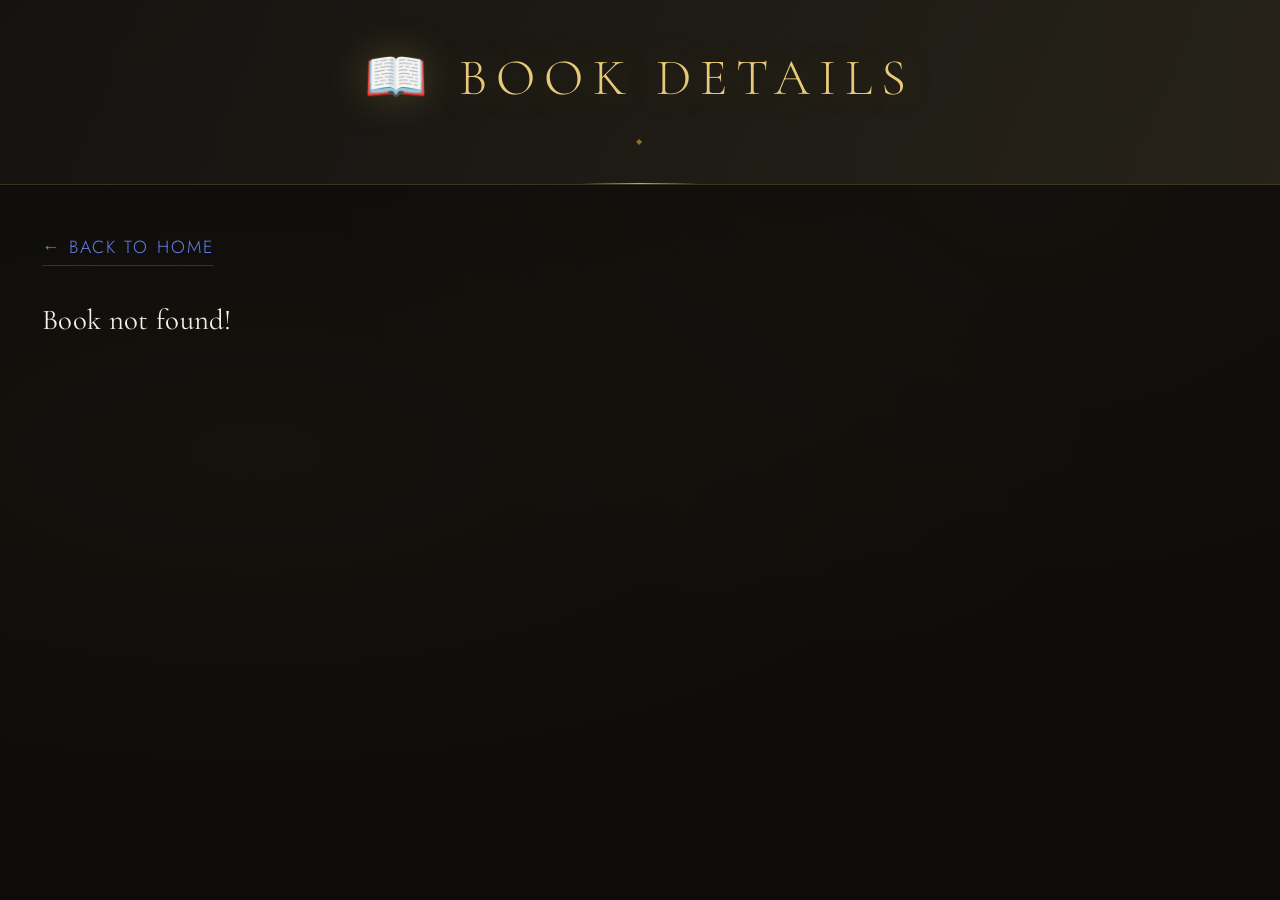
<file: src/main/resources/static/book-details.html>
<!DOCTYPE html>
<html lang="en">
<head>
    <meta charset="UTF-8">
    <meta name="viewport" content="width=device-width, initial-scale=1.0">
    <title>Book Details</title>
    <link rel="stylesheet" href="style.css">
</head>
<body>
    <header>
        <div class="container">
            <h1>📖 Book Details</h1>
        </div>
    </header>

    <div class="container">
        <a href="index.html" style="text-decoration: none; color: #667eea; font-size: 1.1rem;">← Back to Home</a>
        
        <div id="bookDetails" style="margin-top: 30px; display: flex; gap: 40px; flex-wrap: wrap;">
            <!-- JavaScript will fill this area -->
        </div>
    </div>

    <script>
        async function loadBookDetails() {
            // Get book id from URL (example: book-details.html?id=1)
            const urlParams = new URLSearchParams(window.location.search);
            const bookId = urlParams.get('id');

            if (!bookId) {
                document.getElementById('bookDetails').innerHTML = "<h2>Book not found!</h2>";
                return;
            }

            try {
                const response = await fetch(`/api/books/${bookId}`);
                const book = await response.json();

                document.getElementById('bookDetails').innerHTML = `
                    <div style="flex: 1; min-width: 300px;">
                        <img src="${book.imageUrl}" alt="${book.title}" 
                             style="width: 100%; max-width: 400px; border-radius: 12px; box-shadow: 0 5px 20px rgba(0,0,0,0.2);">
                    </div>
                    
                    <div style="flex: 1; min-width: 300px;">
                        <h1>${book.title}</h1>
                        <h3>by ${book.author}</h3>
                        <p class="price" style="font-size: 2rem;">₹${book.price}</p>
                        <p style="margin: 20px 0; font-size: 1.1rem;">${book.description}</p>
                        
                        <button class="btn btn-primary" style="font-size: 1.2rem; padding: 15px 30px;" 
                                onclick="addToCart(${book.id})">
                            Add to Cart
                        </button>
                    </div>
                `;
            } catch (error) {
                document.getElementById('bookDetails').innerHTML = "<h2>Error loading book details</h2>";
            }
        }

        async function addToCart(bookId) {
            await fetch(`/api/cart?bookId=${bookId}`, { method: 'POST' });
            alert('✅ Book added to cart successfully!');
        }

        // Load book when page opens
        window.onload = loadBookDetails;
    </script>
</body>
</html>
</file>
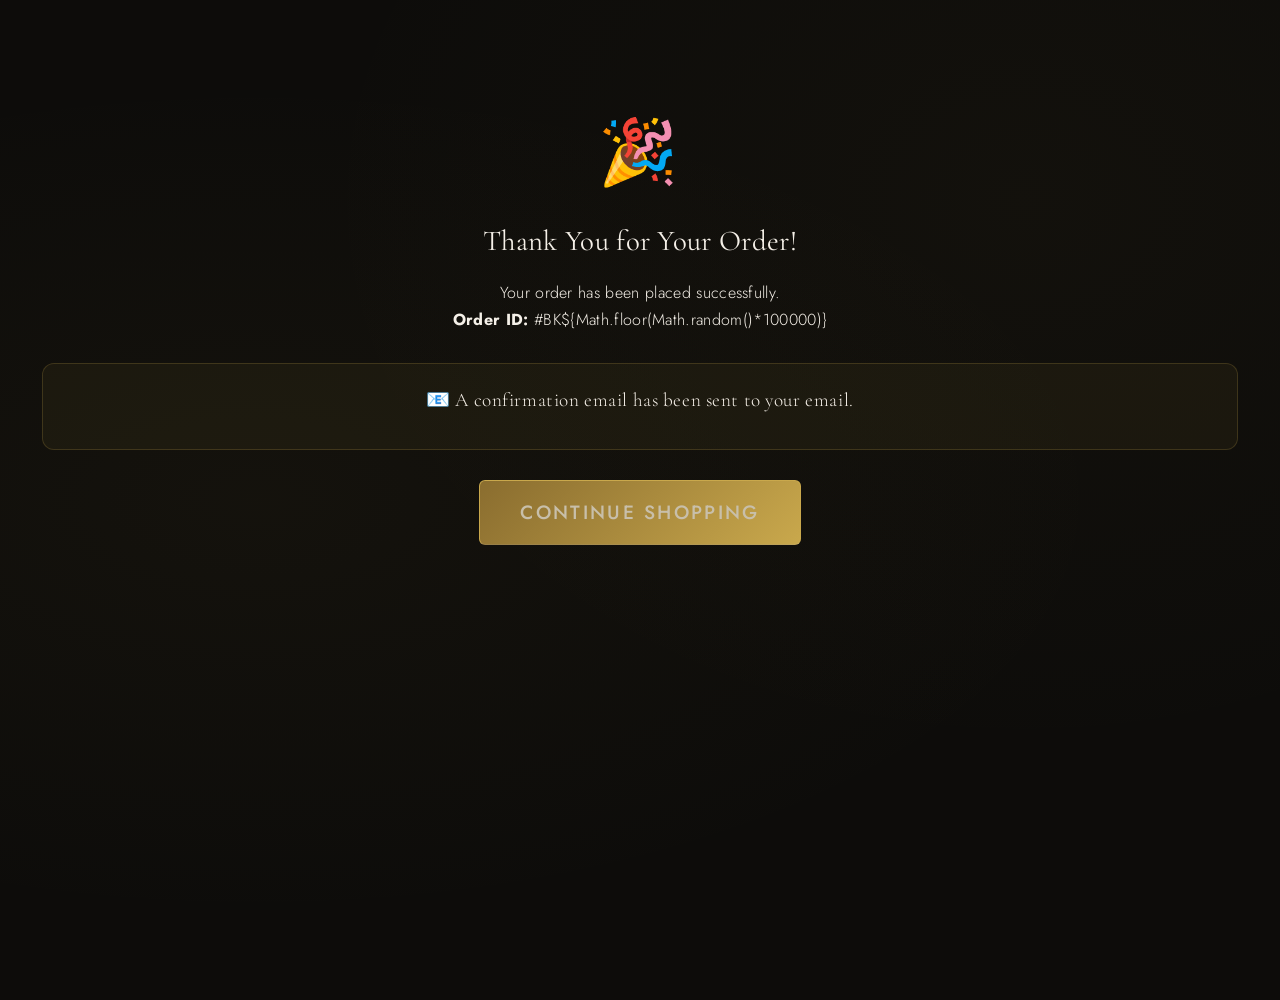
<file: src/main/resources/static/confirmation.html>
<!DOCTYPE html>
<html lang="en">
<head>
    <meta charset="UTF-8">
    <meta name="viewport" content="width=device-width, initial-scale=1.0">
    <title>Order Confirmed</title>
    <link rel="stylesheet" href="style.css">
</head>
<body>
    <div class="container" style="text-align:center; margin-top:100px;">
        <h1 style="font-size:4rem; color:#27ae60;">🎉</h1>
        <h2>Thank You for Your Order!</h2>
        <p>Your order has been placed successfully.</p>
        <p><strong>Order ID:</strong> #BK${Math.floor(Math.random()*100000)}</p>
        
        <div style="margin:30px 0; padding:20px; background:#f0f8f0; border-radius:10px;">
            <h3>📧 A confirmation email has been sent to your email.</h3>
        </div>
        
        <a href="index.html" class="btn btn-primary" style="font-size:1.2rem; padding:15px 40px;">
            Continue Shopping
        </a>
    </div>
</body>
</html>
</file>
<file: src/main/resources/static/style.css>
@import url('https://fonts.googleapis.com/css2?family=Cormorant+Garamond:ital,wght@0,300;0,400;0,600;1,300;1,400&family=Jost:wght@200;300;400;500&display=swap');

/* ── CSS Variables ── */
:root {
  --gold:        #c9a84c;
  --gold-light:  #e8c97a;
  --gold-dim:    #8a6d2f;
  --dark:        #0d0c0a;
  --dark-2:      #141310;
  --dark-3:      #1c1a16;
  --dark-4:      #252219;
  --cream:       #f5f0e8;
  --cream-dim:   #c8bfaa;
  --white:       #ffffff;
  --danger:      #c0392b;
  --danger-dark: #922b21;

  --font-display: 'Cormorant Garamond', Georgia, serif;
  --font-body:    'Jost', sans-serif;

  --radius-sm:  6px;
  --radius-md:  12px;
  --radius-lg:  20px;
  --shadow-gold: 0 0 30px rgba(201,168,76,0.15);
  --shadow-card: 0 8px 40px rgba(0,0,0,0.5);
  --transition:  0.35s cubic-bezier(0.4, 0, 0.2, 1);
}

/* ── Reset ── */
*, *::before, *::after {
  margin: 0;
  padding: 0;
  box-sizing: border-box;
}

/* ── Scrollbar ── */
::-webkit-scrollbar { width: 6px; }
::-webkit-scrollbar-track { background: var(--dark-2); }
::-webkit-scrollbar-thumb { background: var(--gold-dim); border-radius: 3px; }
::-webkit-scrollbar-thumb:hover { background: var(--gold); }

/* ── Page Entry Animation ── */
@keyframes fadeUp {
  from { opacity: 0; transform: translateY(28px); }
  to   { opacity: 1; transform: translateY(0); }
}
@keyframes fadeIn {
  from { opacity: 0; }
  to   { opacity: 1; }
}
@keyframes shimmer {
  0%   { background-position: -200% center; }
  100% { background-position: 200% center; }
}
@keyframes float {
  0%, 100% { transform: translateY(0px); }
  50%       { transform: translateY(-6px); }
}
@keyframes glowPulse {
  0%, 100% { box-shadow: 0 0 20px rgba(201,168,76,0.2); }
  50%       { box-shadow: 0 0 40px rgba(201,168,76,0.45); }
}
@keyframes lineGrow {
  from { width: 0; }
  to   { width: 60px; }
}
@keyframes spinSlow {
  from { transform: rotate(0deg); }
  to   { transform: rotate(360deg); }
}

/* ── Body ── */
body {
  font-family: var(--font-body);
  background-color: var(--dark);
  color: var(--cream);
  line-height: 1.7;
  font-weight: 300;
  letter-spacing: 0.02em;
  min-height: 100vh;
  animation: fadeIn 0.6s ease both;

  /* Subtle grain texture overlay */
  background-image:
    radial-gradient(ellipse at 20% 50%, rgba(201,168,76,0.04) 0%, transparent 60%),
    radial-gradient(ellipse at 80% 20%, rgba(201,168,76,0.03) 0%, transparent 50%);
}

/* ── Container ── */
.container {
  max-width: 1260px;
  margin: 0 auto;
  padding: 0 32px;
}

/* ── Header ── */
header {
  background: linear-gradient(135deg, var(--dark-2) 0%, var(--dark-3) 100%);
  border-bottom: 1px solid rgba(201,168,76,0.2);
  padding: 2.2rem 0;
  text-align: center;
  position: relative;
  overflow: hidden;
  animation: fadeIn 0.8s ease both;
}

header::before {
  content: '';
  position: absolute;
  inset: 0;
  background: linear-gradient(90deg,
    transparent 0%,
    rgba(201,168,76,0.06) 50%,
    transparent 100%);
  background-size: 200% 100%;
  animation: shimmer 4s linear infinite;
  pointer-events: none;
}

header::after {
  content: '';
  position: absolute;
  bottom: 0;
  left: 50%;
  transform: translateX(-50%);
  width: 120px;
  height: 1px;
  background: linear-gradient(90deg, transparent, var(--gold), transparent);
}

header h1 {
  font-family: var(--font-display);
  font-size: clamp(2rem, 5vw, 3.2rem);
  font-weight: 300;
  letter-spacing: 0.18em;
  color: var(--gold-light);
  text-transform: uppercase;
  margin-bottom: 0.3rem;
  animation: fadeUp 0.9s ease 0.1s both;
  text-shadow: 0 0 40px rgba(201,168,76,0.3);
}

header p {
  font-family: var(--font-body);
  font-size: 0.75rem;
  font-weight: 200;
  letter-spacing: 0.35em;
  text-transform: uppercase;
  color: var(--gold-dim);
  animation: fadeUp 0.9s ease 0.25s both;
}

/* ── Section spacing after header ── */
header + .container,
header ~ .container {
  margin-top: 3rem;
}

/* ── Headings ── */
h1, h2, h3 {
  font-family: var(--font-display);
  margin-bottom: 0.8rem;
  font-weight: 400;
  color: var(--cream);
}

h1 { font-size: 2.4rem; letter-spacing: 0.05em; }
h2 { font-size: 1.8rem; }
h3 { font-size: 1.2rem; font-weight: 300; letter-spacing: 0.03em; }

/* ── Search Bar ── */
.search-bar {
  width: 100%;
  max-width: 560px;
  padding: 14px 24px;
  font-size: 0.9rem;
  font-family: var(--font-body);
  font-weight: 300;
  letter-spacing: 0.08em;
  background: var(--dark-3);
  border: 1px solid rgba(201,168,76,0.25);
  border-radius: 50px;
  color: var(--cream);
  margin-bottom: 2.5rem;
  display: block;
  transition: var(--transition);
  outline: none;
  animation: fadeUp 0.8s ease 0.3s both;
}

.search-bar::placeholder {
  color: rgba(200,191,170,0.4);
  letter-spacing: 0.08em;
}

.search-bar:focus {
  border-color: var(--gold);
  background: var(--dark-4);
  box-shadow: 0 0 0 3px rgba(201,168,76,0.12), var(--shadow-gold);
}

/* ── Book Grid ── */
.book-grid {
  display: grid;
  grid-template-columns: repeat(auto-fill, minmax(270px, 1fr));
  gap: 28px;
  margin-top: 10px;
}

/* ── Book Card ── */
.book-card {
  background: var(--dark-3);
  border: 1px solid rgba(201,168,76,0.12);
  border-radius: var(--radius-lg);
  overflow: hidden;
  transition: var(--transition);
  box-shadow: var(--shadow-card);
  position: relative;
  cursor: pointer;
}


.book-card::before {
  content: '';
  position: absolute;
  inset: 0;
  background: linear-gradient(135deg, rgba(201,168,76,0.06) 0%, transparent 60%);
  opacity: 0;
  transition: var(--transition);
  pointer-events: none;
  border-radius: var(--radius-lg);
  z-index: 1;
}

.book-card:hover {
  transform: translateY(-10px) scale(1.01);
  border-color: rgba(201,168,76,0.4);
  box-shadow: 0 20px 60px rgba(0,0,0,0.6), var(--shadow-gold);
  animation: glowPulse 2s ease infinite;
}

.book-card:hover::before { opacity: 1; }

.book-card img {
  width: 100%;
  height: 210px;
  object-fit: cover;
  display: block;
  transition: transform 0.5s cubic-bezier(0.4, 0, 0.2, 1);
  filter: brightness(0.88) saturate(0.9);
}

.book-card:hover img {
  transform: scale(1.06);
  filter: brightness(0.95) saturate(1.05);
}

.book-info {
  padding: 20px 22px 24px;
  position: relative;
  z-index: 2;
}

.book-info h3 {
  font-family: var(--font-display);
  font-size: 1.25rem;
  font-weight: 400;
  color: var(--cream);
  margin-bottom: 4px;
  line-height: 1.3;
}

.book-info p {
  font-size: 0.78rem;
  letter-spacing: 0.1em;
  text-transform: uppercase;
  color: var(--gold-dim);
  margin-bottom: 2px;
}

/* ── Price ── */
.price {
  font-family: var(--font-display);
  font-size: 1.5rem !important;
  font-weight: 600 !important;
  color: var(--gold) !important;
  letter-spacing: 0.02em !important;
  text-transform: none !important;
  margin: 12px 0 !important;
  display: block;
}

/* Gold divider under price */
.book-info .price::after {
  content: '';
  display: block;
  width: 0;
  height: 1px;
  background: linear-gradient(90deg, var(--gold), transparent);
  margin-top: 10px;
  transition: width 0.4s ease;
}
.book-card:hover .book-info .price::after { width: 60px; }

/* ── Buttons ── */
.btn {
  display: inline-block;
  padding: 10px 20px;
  border: 1px solid transparent;
  border-radius: var(--radius-sm);
  cursor: pointer;
  font-family: var(--font-body);
  font-size: 0.78rem;
  font-weight: 400;
  letter-spacing: 0.12em;
  text-transform: uppercase;
  text-decoration: none;
  transition: var(--transition);
  position: relative;
  overflow: hidden;
  vertical-align: middle;
}

.btn::after {
  content: '';
  position: absolute;
  inset: 0;
  background: rgba(255,255,255,0.06);
  opacity: 0;
  transition: opacity 0.2s;
}
.btn:hover::after { opacity: 1; }

/* Primary button — gold */
.btn-primary {
  background: linear-gradient(135deg, var(--gold-dim) 0%, var(--gold) 100%);
  color: var(--dark);
  border-color: var(--gold);
  font-weight: 500;
}

.btn-primary:hover {
  background: linear-gradient(135deg, var(--gold) 0%, var(--gold-light) 100%);
  transform: translateY(-2px);
  box-shadow: 0 8px 24px rgba(201,168,76,0.35);
}

.btn-primary:active { transform: translateY(0); }

/* Danger button */
.btn-danger {
  background: transparent;
  color: var(--danger);
  border-color: rgba(192,57,43,0.4);
}

.btn-danger:hover {
  background: var(--danger);
  color: white;
  border-color: var(--danger);
  transform: translateY(-2px);
  box-shadow: 0 6px 20px rgba(192,57,43,0.3);
}

/* Secondary / dark button (View Details) */
.btn[style*="background: #34495e"],
.btn[style*="background:#34495e"] {
  background: var(--dark-4) !important;
  border: 1px solid rgba(201,168,76,0.25) !important;
  color: var(--cream-dim) !important;
}

.btn[style*="background: #34495e"]:hover,
.btn[style*="background:#34495e"]:hover {
  border-color: var(--gold) !important;
  color: var(--gold) !important;
  transform: translateY(-2px);
}

/* ── Cart Item ── */
.cart-item {
  display: flex;
  justify-content: space-between;
  align-items: center;
  background: var(--dark-3);
  border: 1px solid rgba(201,168,76,0.1);
  padding: 20px 24px;
  margin-bottom: 16px;
  border-radius: var(--radius-md);
  box-shadow: var(--shadow-card);
  transition: var(--transition);
  animation: fadeUp 0.6s ease both;
}

.cart-item:nth-child(1) { animation-delay: 0.05s; }
.cart-item:nth-child(2) { animation-delay: 0.12s; }
.cart-item:nth-child(3) { animation-delay: 0.19s; }

.cart-item:hover {
  border-color: rgba(201,168,76,0.3);
  transform: translateX(4px);
  box-shadow: -4px 0 0 var(--gold-dim), var(--shadow-card);
}

.cart-item img {
  border-radius: var(--radius-sm);
  filter: brightness(0.85);
  transition: filter 0.3s;
}
.cart-item:hover img { filter: brightness(1); }

/* ── Total ── */
.total {
  font-family: var(--font-display);
  font-size: 1.8rem;
  font-weight: 400;
  text-align: right;
  margin: 24px 0;
  color: var(--gold-light);
  letter-spacing: 0.04em;
  padding: 20px 24px;
  background: var(--dark-3);
  border: 1px solid rgba(201,168,76,0.2);
  border-radius: var(--radius-md);
  animation: fadeUp 0.6s ease 0.3s both;
}

/* ── Input fields (login/signup) ── */
input[type="text"],
input[type="email"],
input[type="password"] {
  background: var(--dark-3) !important;
  border: 1px solid rgba(201,168,76,0.2) !important;
  border-radius: var(--radius-sm) !important;
  color: var(--cream) !important;
  font-family: var(--font-body) !important;
  font-size: 0.9rem !important;
  font-weight: 300 !important;
  letter-spacing: 0.05em !important;
  outline: none !important;
  transition: var(--transition) !important;
  width: 100% !important;
  padding: 14px 18px !important;
  margin: 8px 0 !important;
  display: block !important;
}

input[type="text"]::placeholder,
input[type="email"]::placeholder,
input[type="password"]::placeholder {
  color: rgba(200,191,170,0.35);
}

input[type="text"]:focus,
input[type="email"]:focus,
input[type="password"]:focus {
  border-color: var(--gold) !important;
  background: var(--dark-4) !important;
  box-shadow: 0 0 0 3px rgba(201,168,76,0.1) !important;
}

/* ── Links ── */
a {
  color: var(--gold);
  text-decoration: none;
  transition: color 0.2s;
}
a:hover { color: var(--gold-light); }

/* ── Back links ── */
a[href="index.html"],
a[href="login.html"] {
  font-size: 0.8rem;
  letter-spacing: 0.12em;
  text-transform: uppercase;
  color: var(--cream-dim);
  border-bottom: 1px solid rgba(200,191,170,0.2);
  padding-bottom: 2px;
  display: inline-block;
  transition: var(--transition);
}
a[href="index.html"]:hover,
a[href="login.html"]:hover {
  color: var(--gold);
  border-color: var(--gold);
}

/* ── Book detail page ── */
#bookDetails img {
  border-radius: var(--radius-md);
  box-shadow: 0 20px 60px rgba(0,0,0,0.6), var(--shadow-gold);
  animation: float 5s ease-in-out infinite;
  filter: brightness(0.92);
}

#bookDetails h1 {
  font-family: var(--font-display);
  font-size: clamp(1.8rem, 4vw, 2.8rem);
  font-weight: 300;
  color: var(--cream);
  letter-spacing: 0.04em;
  animation: fadeUp 0.7s ease 0.1s both;
}

#bookDetails h3 {
  font-size: 0.85rem;
  letter-spacing: 0.18em;
  text-transform: uppercase;
  color: var(--gold-dim);
  animation: fadeUp 0.7s ease 0.2s both;
}

#bookDetails .price {
  font-size: 2.5rem !important;
  animation: fadeUp 0.7s ease 0.3s both;
}

#bookDetails p {
  color: var(--cream-dim);
  font-size: 1rem;
  line-height: 1.85;
  animation: fadeUp 0.7s ease 0.4s both;
}

/* ── Confirmation page ── */
.container[style*="text-align:center"],
.container[style*="text-align: center"] {
  animation: fadeUp 0.8s ease 0.1s both;
}

/* ── Page-specific login/signup card ── */
.container[style*="max-width: 400px"],
.container[style*="max-width:400px"] {
  background: var(--dark-3);
  border: 1px solid rgba(201,168,76,0.15);
  border-radius: var(--radius-lg);
  padding: 40px 36px !important;
  box-shadow: var(--shadow-card), var(--shadow-gold);
  animation: fadeUp 0.8s ease 0.1s both;
  margin-top: 3rem !important;
}

.container[style*="max-width: 400px"] h2,
.container[style*="max-width:400px"] h2 {
  font-family: var(--font-display);
  font-size: 2rem;
  font-weight: 300;
  color: var(--gold-light);
  letter-spacing: 0.08em;
  margin-bottom: 1.5rem;
  text-align: center;
}

.container[style*="max-width: 400px"] p,
.container[style*="max-width:400px"] p {
  font-size: 0.82rem;
  letter-spacing: 0.04em;
  color: var(--cream-dim);
  text-align: center;
  margin-top: 1.2rem;
}

/* ── Confirmation success block ── */
.container h1[style*="4rem"] {
  animation: float 3s ease-in-out infinite;
  display: block;
  margin-bottom: 0.5rem;
}

div[style*="background:#f0f8f0"],
div[style*="background: #f0f8f0"] {
  background: rgba(201,168,76,0.06) !important;
  border: 1px solid rgba(201,168,76,0.2) !important;
  border-radius: var(--radius-md) !important;
  color: var(--cream) !important;
}

/* ── Cart empty / No books state ── */
#cartItems h2,
#booksContainer h2 {
  font-family: var(--font-display);
  font-weight: 300;
  color: var(--cream-dim);
  text-align: center;
  padding: 3rem 0;
  letter-spacing: 0.06em;
}

/* ── Subtle page ornament lines ── */
header .container::after {
  content: '◆';
  display: block;
  text-align: center;
  color: var(--gold-dim);
  font-size: 0.5rem;
  margin-top: 0.8rem;
  letter-spacing: 0.3em;
  opacity: 0.6;
  animation: fadeIn 1s ease 0.5s both;
}

/* ── Responsive ── */
@media (max-width: 768px) {
  .container { padding: 0 16px; }

  header h1 { font-size: 1.8rem; letter-spacing: 0.1em; }
  header p  { font-size: 0.65rem; }

  .book-grid {
    grid-template-columns: repeat(auto-fill, minmax(160px, 1fr));
    gap: 16px;
  }

  .book-card img { height: 160px; }

  .book-info { padding: 14px 16px 18px; }
  .book-info h3 { font-size: 1.05rem; }

  .cart-item {
    flex-direction: column;
    align-items: flex-start;
    gap: 16px;
  }

  .cart-item:hover { transform: none; }

  .total { font-size: 1.4rem; }
}

@media (max-width: 480px) {
  header { padding: 1.6rem 0; }

  .btn {
    width: 100%;
    margin-bottom: 10px;
    text-align: center;
  }

  .search-bar { font-size: 0.85rem; padding: 12px 18px; }

  .container[style*="max-width: 400px"],
  .container[style*="max-width:400px"] {
    padding: 28px 20px !important;
  }
}

/* ── Utility: selection color ── */
::selection {
  background: rgba(201,168,76,0.25);
  color: var(--cream);
}
</file>
